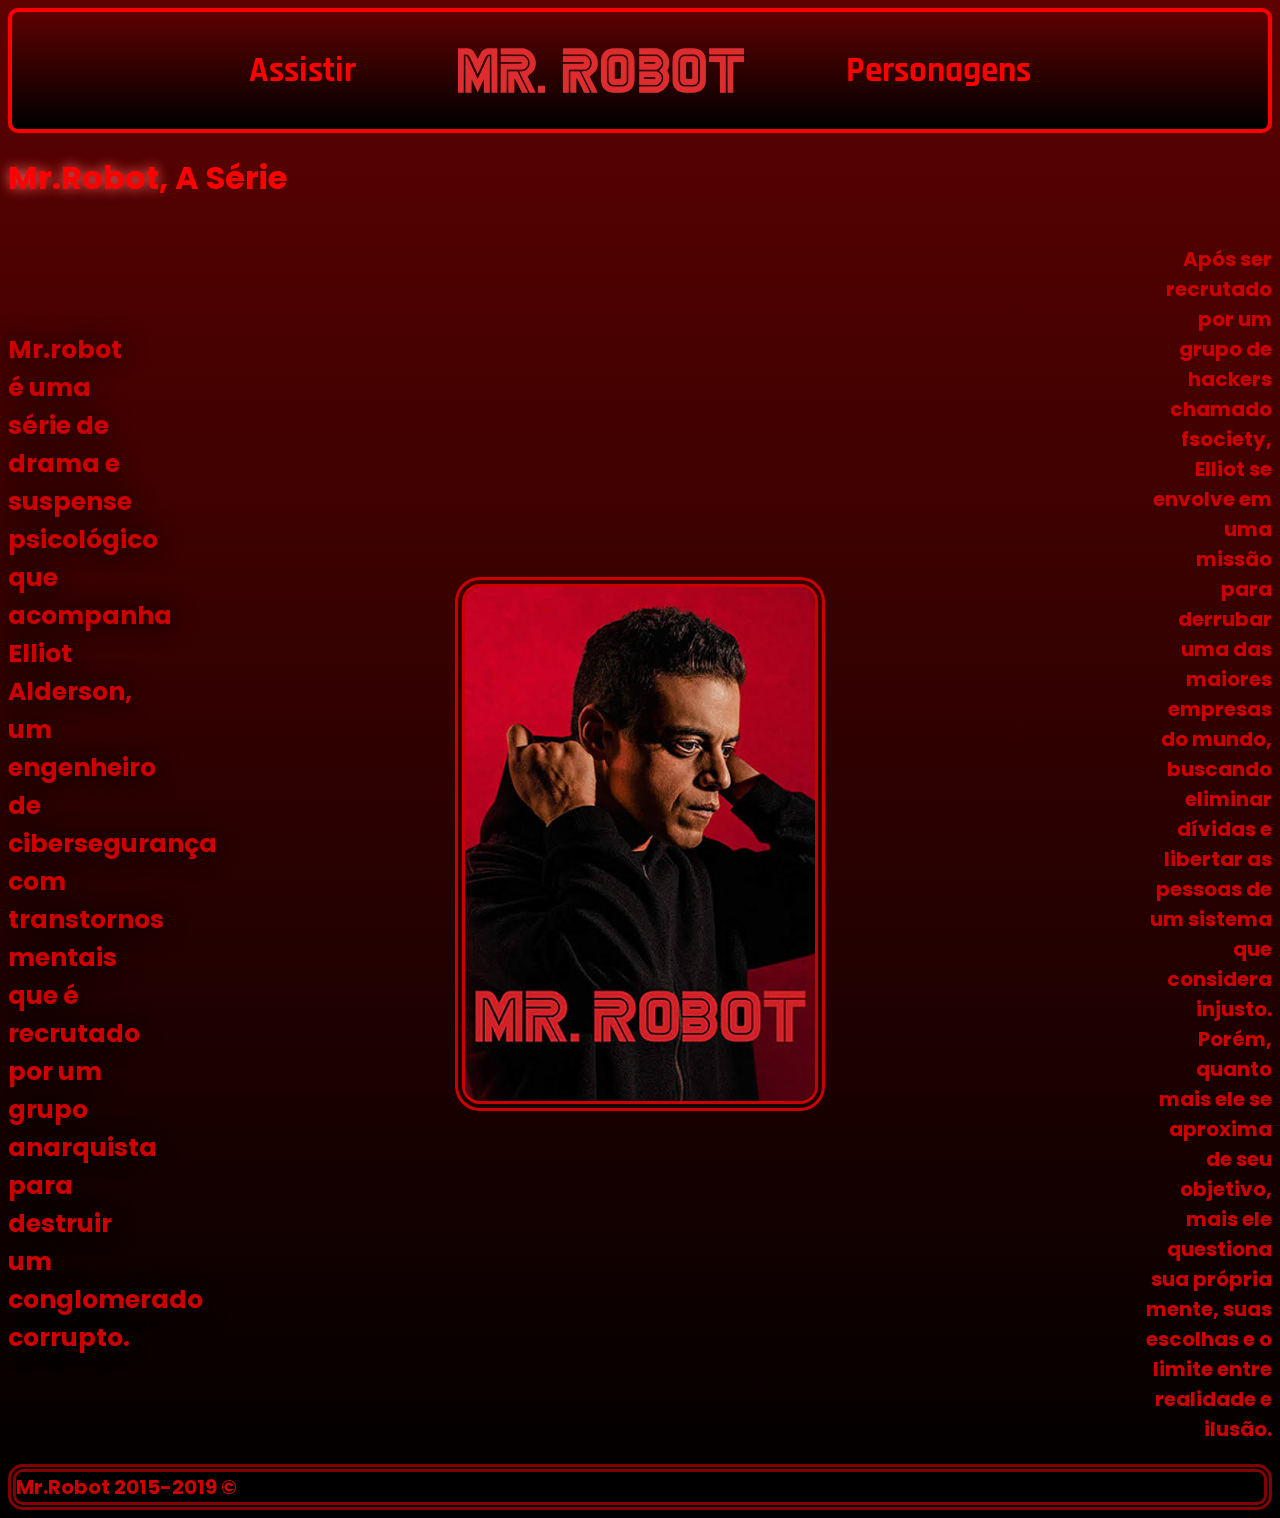
<file: index.html>
<!DOCTYPE html>
<html lang="pt-br"">
        <head>
    <meta charset="UTF-8">
    <meta name="viewport" content="width=device-width, initial-scale=1.0">
    <link class="logo1" rel="icon" href="images (7).jpg">
    <link rel="preconnect" href="https://fonts.googleapis.com">
    <link rel="preconnect" href="https://fonts.gstatic.com" crossorigin>
    <link href="https://fonts.googleapis.com/css2?family=Poppins:ital,wght@0,100;0,200;0,300;0,400;0,500;0,600;0,700;0,800;0,900;1,100;1,200;1,300;1,400;1,500;1,600;1,700;1,800;1,900&family=Rajdhani:wght@300;400;500;600;700&family=Roboto:ital,wght@0,100..900;1,100..900&display=swap" rel="stylesheet">
    <link rel="preconnect" href="https://fonts.googleapis.com">
    <link rel="preconnect" href="https://fonts.gstatic.com" crossorigin>
    <link href="https://fonts.googleapis.com/css2?family=Poppins:ital,wght@0,100;0,200;0,300;0,400;0,500;0,600;0,700;0,800;0,900;1,100;1,200;1,300;1,400;1,500;1,600;1,700;1,800;1,900&family=Rajdhani:wght@300;400;500;600;700&family=Roboto:ital,wght@0,100..900;1,100..900&display=swap" rel="stylesheet">
    <link rel="stylesheet" href="style.css">
    <title>Mr.Robot-Experience</title>
        </head>
        <body>
        <header>
    <a href="watch.html" class="b1">Assistir</a>
    <img class="imgh" src="images (6).png">
    <a href="" class="b2">Personagens</a>
        </header>
        <div class="tex1"></div>
    <h1 class="t1"><strong>Mr.Robot</strong>, A Série</h1>
        <div class="par1">
        <div class="borda">       
    <p class="p1">Mr.robot é uma série de
        drama e suspense psicológico que acompanha
        Elliot Alderson, um engenheiro
        de cibersegurança com transtornos mentais
        que é recrutado por um grupo
        anarquista para destruir um conglomerado corrupto.</p>
        </div> 
    <img class="img1" src="images (5).jfif">        
    <p class="p2">Após ser recrutado por um grupo de hackers
        chamado fsociety, Elliot se envolve em uma missão para derrubar
        uma das maiores empresas do mundo, buscando eliminar dívidas e libertar as pessoas
        de um sistema que considera injusto. Porém, quanto mais ele se
        aproxima de seu objetivo, mais ele questiona
        sua própria mente, suas escolhas e o limite
        entre realidade e ilusão.</p>
        </div>
        <div class="fot1">
        <footer>
    <a href="https://pt.wikipedia.org/wiki/Mr._Robot" target="_blank" class="f1">Mr.Robot 2015-2019 ©</a>
        </footer>
        </div>
        </body>
        </html>
</file>
<file: style.css>
body{
    min-height: 110vh;
    background: linear-gradient(to top, black, rgb(93, 1, 1));
    background-repeat: no-repeat;
    background-size: cover;
}

.logo1{
    border-radius: 50px;
}

header{
    background: linear-gradient(to top, black, rgb(93, 1, 1));
    padding: 25px;
    color: red;
    border-radius: 10px;
    border-color: red;
    border: 4px solid;
    display: flex;
    align-items: center;
    justify-content: center;
    gap: 95px;
}

.b1, .b2{
    transition: 45ms;
    color: red;
    text-decoration: none;
    font-size: 35px;
    font-weight: bold;
    font-family: "Rajdhani", sans-serif;
}

.imgh{
    transition: 0.5s;
    width: 300px;
}

.imgh:hover{
    transition: 0.5s;
    transform: scale(1.05);
}

.b1:hover{
    font-size: 38px;
    transition: 45ms;
    text-shadow:
    0 0 10px rgb(255, 102, 102),
    0 0 25px rgb(255, 102, 102);
}

.b2:hover{
    font-size: 38px;
    transition: 45ms;
    text-shadow:
    0 0 10px rgb(255, 102, 102),
    0 0 25px rgb(255, 102, 102);
}

strong{
    text-shadow: 0 0 13px rgb(255, 102, 102);
    color: red;
    font-weight: bold;
}

.t1{
    font-weight: bold;
    color: red;
    font-family: "poppins", sans-serif;
}

.borda{
    text-shadow: 0 0 25px black;
}

.p1{
    font-size: 25px;
    font-weight: bold;
    color: rgb(204, 0, 0);
    text-align: left;
    max-width: 35%;
    justify-self: start;
    font-family: "poppins", sans-serif;
}

.p2{
    font-size: 20px;
    font-weight: bold;
    color: rgb(204, 0, 0);
    text-align: right;
    max-width: 35%;
    justify-self: end;
    font-family: "poppins", sans-serif;
}

.par1{
    display: grid;
    grid-template-columns: 1fr auto 1fr;
    align-items: center;
    justify-content: space-between;
    gap: 85px;
}


.img1{
    width: 350px;
    border-radius: 25px;
    border: 10px rgb(204, 0, 0) double;
    transition: 0.5s;
}

.img1:hover{
    transition: 0.5s;
    transform: scale(1.07);
    border-radius: 25px;
    border: 10px rgb(255, 0, 0) double;
}

footer{
    transition: 0.8s;
    display: flex;
    justify-self: center;
    border: 8px double rgb(135, 0, 0);
    border-radius: 15px;
    background-color: black;
    font-size: 20px;
    font-weight: bold;
    text-align: center;
    font-family: "poppins", sans-serif;
}

.f1{
    transition: 0.8s;
    text-decoration: none;
    color: rgb(204, 0, 0);
}

.f1:hover{
    transform: scale(1.03);
    transition: 0.8s;
    text-shadow: 0 0 10px rgb(255, 0, 0);
    text-decoration: none;
    color: rgb(204, 0, 0);
}

footer:hover{
    transition: 0.8s;
    transform: scale(1.07);
}

@media (max-width: 768px){

    header{
        flex-direction: column;
        gap: 20px;
        padding: 15px;
    }

    .imgh{
        width: 220px;
    }

    .b1, .b2{
        font-size: 28px;
    }

    .b1:hover, .b2:hover{
        font-size: 30px;
    }


    .t1{
        text-align: center;
        font-size: 30px;
    }


    .par1{
        display: flex;
        flex-direction: column;
        gap: 40px;
        padding: 20px;
    }


    .p1, .p2{
        max-width: 90%;
        width: 90%;
        text-align: center;
        font-size: 18px;
        justify-self: center;
    }


    .img1{
        width: 280px;
    }


    .img1:hover{
        transform: scale(1.03);
    }


    footer{
        width: 80%;
        justify-content: center;
        font-size: 16px;
        padding: 10px;
    }

}

.amazon{
    display: flex;
    justify-content: space-between;
}

.amazon-p{
    transition: 0.7s;
    align-self: center;
    margin-left: 15px;
    margin-top: 25px;
    color: rgb(135, 0, 0);
    font-weight: bold;
    font-size: 25px;
    font-family: "poppins", sans-serif;
}

.amimg:hover{
    transform: scale(1.07);
    transition: 0.7s;
}

.amimg{
    border: double 10px rgb(204, 0, 0);
    transition: 0.7s;
    margin-top: 25px;
    border-radius: 70px;
    max-height: 50%;
    width: 200px;
}

.linkam:hover{
    font-size: 25px;
    transition: 0.7;
}

.linkam{
    transition: 0.7s;
    font-family: "poppins", sans-serif;
    font-size: 20px;
    font-weight: bold;
    text-decoration: none;
    text-shadow: 10px rgb(93, 1, 1);
    color: rgb(135, 0, 0);
}

.apple{
    display: flex;
    justify-content: space-between;
}

.appimg:hover{
    transform: scale(1.07);
    transition: 0.7s;
}

.appimg{
    border: double 10px rgb(204, 0, 0);
    transition: 0.7s;
    align-self: left;
    border-radius: 40px;
    background: black;
    width: 200px;
    max-height: 50%;
    position: relative;
    top: 50px;
}

.linkapp:hover{
    font-size: 25px;
    transition: 0.7s;
}

.apptex{
    font-family: "poppins", sans-serif;
    font-weight: bold;
    font-size: 25px;
    color: rgb(135, 0, 0);
    position: relative;
    left: 2%;
    top: 50px;
}

.linkapp{
    transition: 0.7s;
    align-items: center;
    font-family: "poppins", sans-serif;
    font-size: 20px;
    font-weight: bold;
    text-decoration: none;
    text-shadow: 10px rgb(93, 1, 1);
    color: rgb(135, 0, 0);
    position: relative;
    right: 90%;
    top: 250px;
}

.apptex, .amazon-p{
    text-shadow: 0 0 5px rgb(145, 0, 0);
}
</file>
